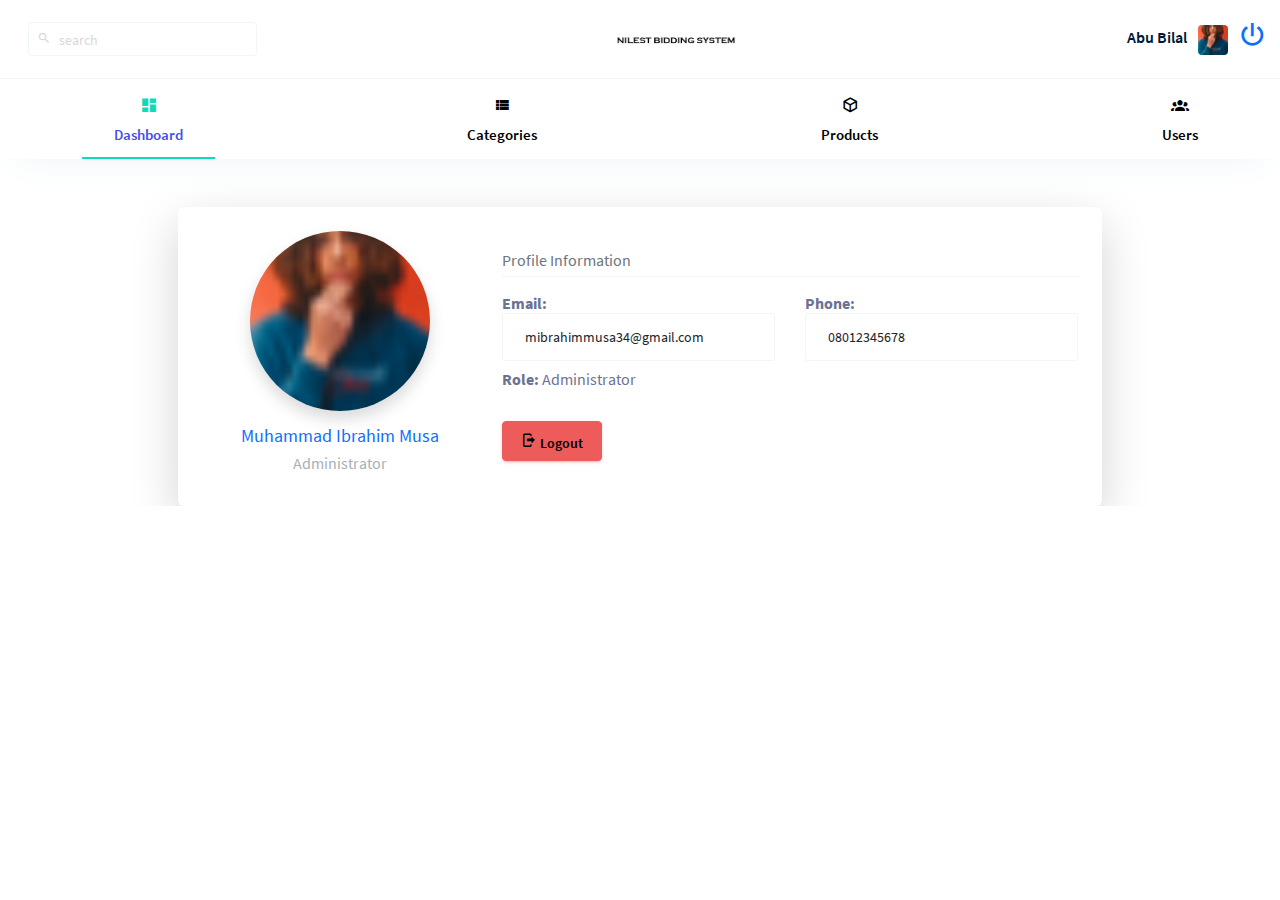
<file: backend/profile.html>
<!DOCTYPE html>
<html lang="en">
<head>
  <meta charset="utf-8">
  <meta name="viewport" content="width=device-width, initial-scale=1, shrink-to-fit=no">
  <title>User Profile</title>

  <!-- base:css -->
  <link rel="stylesheet" href="../vendors/mdi/css/materialdesignicons.min.css">
  <link rel="stylesheet" href="../vendors/base/vendor.bundle.base.css">

  <!-- inject:css -->
  <link rel="stylesheet" href="../css/style.css">
  <link rel="shortcut icon" href="../images/favicon.png" />

  <style>
    /* Preloader */
    #preloader {
      position: fixed;
      left: 0; top: 0;
      width: 100%; height: 100%;
      z-index: 9999;
      background-color: #fff;
      display: flex;
      justify-content: center;
      align-items: center;
    }
    .spinner-border {
      width: 3rem; height: 3rem;
      color: #007bff;
    }
    .profile-card {
      text-align: center;
      padding: 30px;
    }
    .profile-card img {
      border-radius: 50%;
      width: 120px;
      height: 120px;
      object-fit: cover;
      margin-bottom: 15px;
    }
    .profile-info {
      text-align: left;
      margin-top: 20px;
    }
    .profile-info h5 {
      color: #007bff;
      margin-bottom: 15px;
    }
  </style>
</head>
<body>
  <!-- Preloader -->
  <div id="preloader">
    <div class="spinner-border" role="status">
      <span class="visually-hidden">Loading...</span>
    </div>
  </div>

  <div class="container-scroller">
    <!-- Navbar -->
    <div class="horizontal-menu">
      <nav class="navbar top-navbar col-lg-12 col-12 p-0">
        <div class="container-fluid">
          <div class="navbar-menu-wrapper d-flex align-items-center justify-content-between">
            <ul class="navbar-nav navbar-nav-left">
              <li class="nav-item nav-search d-none d-lg-block ms-3">
                <div class="input-group">
                    <div class="input-group-prepend">
                      <span class="input-group-text" id="search">
                        <i class="mdi mdi-magnify"></i>
                      </span>
                    </div>
                    <input type="text" class="form-control" placeholder="search" aria-label="search" aria-describedby="search">
                </div>
              </li>	
            </ul>
            <div class="text-center navbar-brand-wrapper d-flex align-items-center justify-content-center">
              <a class="navbar-brand brand-logo" href="dashboard.html"><img src="../images/logo/logo.png" alt="logo"/></a>
              <a class="navbar-brand brand-logo-mini" href="dashboard.html"><img src="../images/logo-mini.svg" alt="logo"/></a>
            </div>
            <ul class="navbar-nav navbar-nav-right">
              <li class="nav-item nav-profile dropdown">
                <a class="nav-link" href="profile.html">
                  <span class="nav-profile-name">Abu Bilal</span>
                  <img src="../images/faces/face28.png" alt="profile"/>
                </a>
              </li>
              <div>
                <a href="#" class="nav-link"><i class="mdi mdi-power" style="font-size: xx-large;"></i></a>
              </div>
            </ul>
            <button class="navbar-toggler navbar-toggler-right d-lg-none align-self-center" type="button" data-toggle="horizontal-menu-toggle">
              <span class="mdi mdi-menu"></span>
            </button>
          </div>
        </div>
      </nav>
      
      <nav class="bottom-navbar">
        <div class="container">
          <ul class="nav page-navigation">
            <li class="nav-item active">
              <a class="nav-link active" href="dashboard.html">
                <i class="mdi mdi-view-dashboard menu-icon"></i>
                <span class="menu-title">Dashboard</span>
              </a>
            </li>
            <li class="nav-item">
              <a href="categories.html" class="nav-link">
                <i class="mdi mdi-view-list menu-icon"></i>
                <span class="menu-title">Categories</span>
                <i class="menu-arrow"></i>
              </a>
            </li>
            <li class="nav-item">
              <a href="products.html" class="nav-link">
                <i class="mdi mdi-cube-outline menu-icon"></i>
                <span class="menu-title">Products</span>
                <i class="menu-arrow"></i>
              </a>
            </li>
            <li class="nav-item">
              <a href="users.html" class="nav-link">
                <i class="mdi mdi-account-group menu-icon"></i>
                <span class="menu-title">Users</span>
              </a>
            </li>
          </ul>

        </div>
      </nav>
    </div>

    <!-- Profile Content -->
    <div class="container mt-5">
  <div class="row justify-content-center">
    <div class="col-md-10">
      <div class="card shadow-lg border-0 rounded-4 p-4">
        <div class="row g-4 align-items-center">
          
          <!-- Profile Image -->
          <div class="col-md-4 text-center">
            <img src="../images/faces/face28.png" 
                 alt="User Profile" 
                 class="img-fluid rounded-circle shadow"
                 style="width: 180px; height: 180px; object-fit: cover;">
            <h4 class="mt-3 text-primary">Muhammad Ibrahim Musa</h4>
            <p class="text-muted">Administrator</p>
          </div>

          <!-- Profile Info -->
          <div class="col-md-8">
            <h5 class="mb-3 text-secondary border-bottom pb-2">Profile Information</h5>
            <div class="row">
              <div class="col-md-6 mb-2">
                <strong>Email:</strong> <input type="text" class="form-control" value="mibrahimmusa34@gmail.com" placeholder="Enter email">
              </div>
              <div class="col-md-6 mb-2">
                <strong>Phone:</strong> <input type="number" class="form-control" value="08012345678" placeholder="Enter phone number">
              </div>
              <div class="col-md-6 mb-2">
                <strong>Role:</strong> Administrator
              </div>
            </div>

            <!-- Action Buttons -->
            <div class="mt-4">
              <button class="btn btn-danger">
                <i class="mdi mdi-logout"></i> Logout
              </button>
            </div>
          </div>

        </div>
      </div>
    </div>
  </div>
</div>

  <!-- base:js -->
  <script src="../vendors/base/vendor.bundle.base.js"></script>
  <script src="../js/template.js"></script>
  <script src="../js/preloader.js"></script>
</body>
</html>
</file>
<file: vendors/base/vendor.bundle.base.css>
/*
 * Container style
 */
.ps {
  overflow: hidden !important;
  overflow-anchor: none;
  -ms-overflow-style: none;
  touch-action: auto;
  -ms-touch-action: auto;
}

/*
 * Scrollbar rail styles
 */
.ps__rail-x {
  display: none;
  opacity: 0;
  transition: background-color .2s linear, opacity .2s linear;
  -webkit-transition: background-color .2s linear, opacity .2s linear;
  height: 15px;
  /* there must be 'bottom' or 'top' for ps__rail-x */
  bottom: 0px;
  /* please don't change 'position' */
  position: absolute;
}

.ps__rail-y {
  display: none;
  opacity: 0;
  transition: background-color .2s linear, opacity .2s linear;
  -webkit-transition: background-color .2s linear, opacity .2s linear;
  width: 15px;
  /* there must be 'right' or 'left' for ps__rail-y */
  right: 0;
  /* please don't change 'position' */
  position: absolute;
}

.ps--active-x > .ps__rail-x,
.ps--active-y > .ps__rail-y {
  display: block;
  background-color: transparent;
}

.ps:hover > .ps__rail-x,
.ps:hover > .ps__rail-y,
.ps--focus > .ps__rail-x,
.ps--focus > .ps__rail-y,
.ps--scrolling-x > .ps__rail-x,
.ps--scrolling-y > .ps__rail-y {
  opacity: 0.6;
}

.ps .ps__rail-x:hover,
.ps .ps__rail-y:hover,
.ps .ps__rail-x:focus,
.ps .ps__rail-y:focus,
.ps .ps__rail-x.ps--clicking,
.ps .ps__rail-y.ps--clicking {
  background-color: #eee;
  opacity: 0.9;
}

/*
 * Scrollbar thumb styles
 */
.ps__thumb-x {
  background-color: #aaa;
  border-radius: 6px;
  transition: background-color .2s linear, height .2s ease-in-out;
  -webkit-transition: background-color .2s linear, height .2s ease-in-out;
  height: 6px;
  /* there must be 'bottom' for ps__thumb-x */
  bottom: 2px;
  /* please don't change 'position' */
  position: absolute;
}

.ps__thumb-y {
  background-color: #aaa;
  border-radius: 6px;
  transition: background-color .2s linear, width .2s ease-in-out;
  -webkit-transition: background-color .2s linear, width .2s ease-in-out;
  width: 6px;
  /* there must be 'right' for ps__thumb-y */
  right: 2px;
  /* please don't change 'position' */
  position: absolute;
}

.ps__rail-x:hover > .ps__thumb-x,
.ps__rail-x:focus > .ps__thumb-x,
.ps__rail-x.ps--clicking .ps__thumb-x {
  background-color: #999;
  height: 11px;
}

.ps__rail-y:hover > .ps__thumb-y,
.ps__rail-y:focus > .ps__thumb-y,
.ps__rail-y.ps--clicking .ps__thumb-y {
  background-color: #999;
  width: 11px;
}

/* MS supports */
@supports (-ms-overflow-style: none) {
  .ps {
    overflow: auto !important;
  }
}

@media screen and (-ms-high-contrast: active), (-ms-high-contrast: none) {
  .ps {
    overflow: auto !important;
  }
}
</file>
